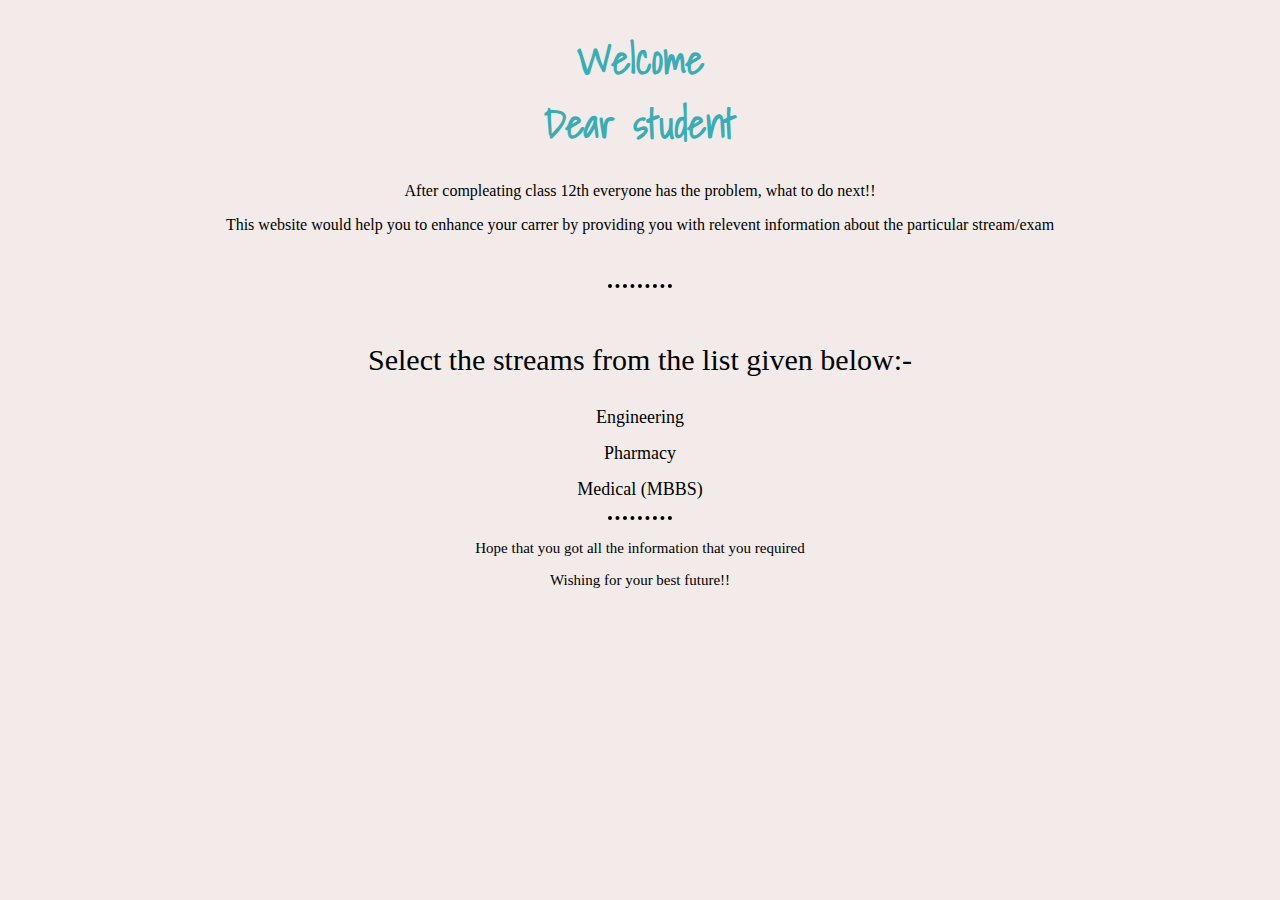
<file: index.html>
<!DOCTYPE html>
<html lang="en">
<head>
    <meta charset="UTF-8">
    <meta http-equiv="X-UA-Compatible" content="IE=edge">
    <meta name="viewport" content="width=device-width, initial-scale=1.0">
    <title>Higher Studies Admissions</title>
    <link rel="stylesheet" href="style1.css">
    <link rel="preconnect" href="https://fonts.googleapis.com">
    <link rel="preconnect" href="https://fonts.gstatic.com" crossorigin>
    <link href="https://fonts.googleapis.com/css2?family=Shadows+Into+Light&display=swap" rel="stylesheet">
    <link rel="shortcut icon" href="Images/favicon-96x96.png" type="image/x-icon">

</head>
<body>
    <div class="topDIV">
        <div class = "heading">
            <h1>Welcome <br> Dear student</h1>
        </div>
        <div class="h2">
            <p>After compleating class 12th everyone has the problem, what to do next!!</p>
            <p>This website would help you to enhance your carrer by providing you with relevent information about the particular stream/exam</p>

        </div>
    </div>
    <hr>
    <div class="midDIV">
        <div class="list">
            <p class="choice">Select the streams from the list given below:-</p>
            <div class = "link1"><a href="enggEx.html" target="_blank">Engineering</a></div>
            <div class="link2"><a href="pharma.html" target="_blank" >Pharmacy</a></div>
            <div class="link3"><a href="mbbs.html" target="_blank" >Medical (MBBS)</a></div>
            </p>
        </div>
    </div>
    <hr>
    <div class="BottomDIV">
        <p>Hope that you got all the information that you required</p>
        <p>Wishing for your best future!!</p>
    </div>
</body>
</html>
</file>
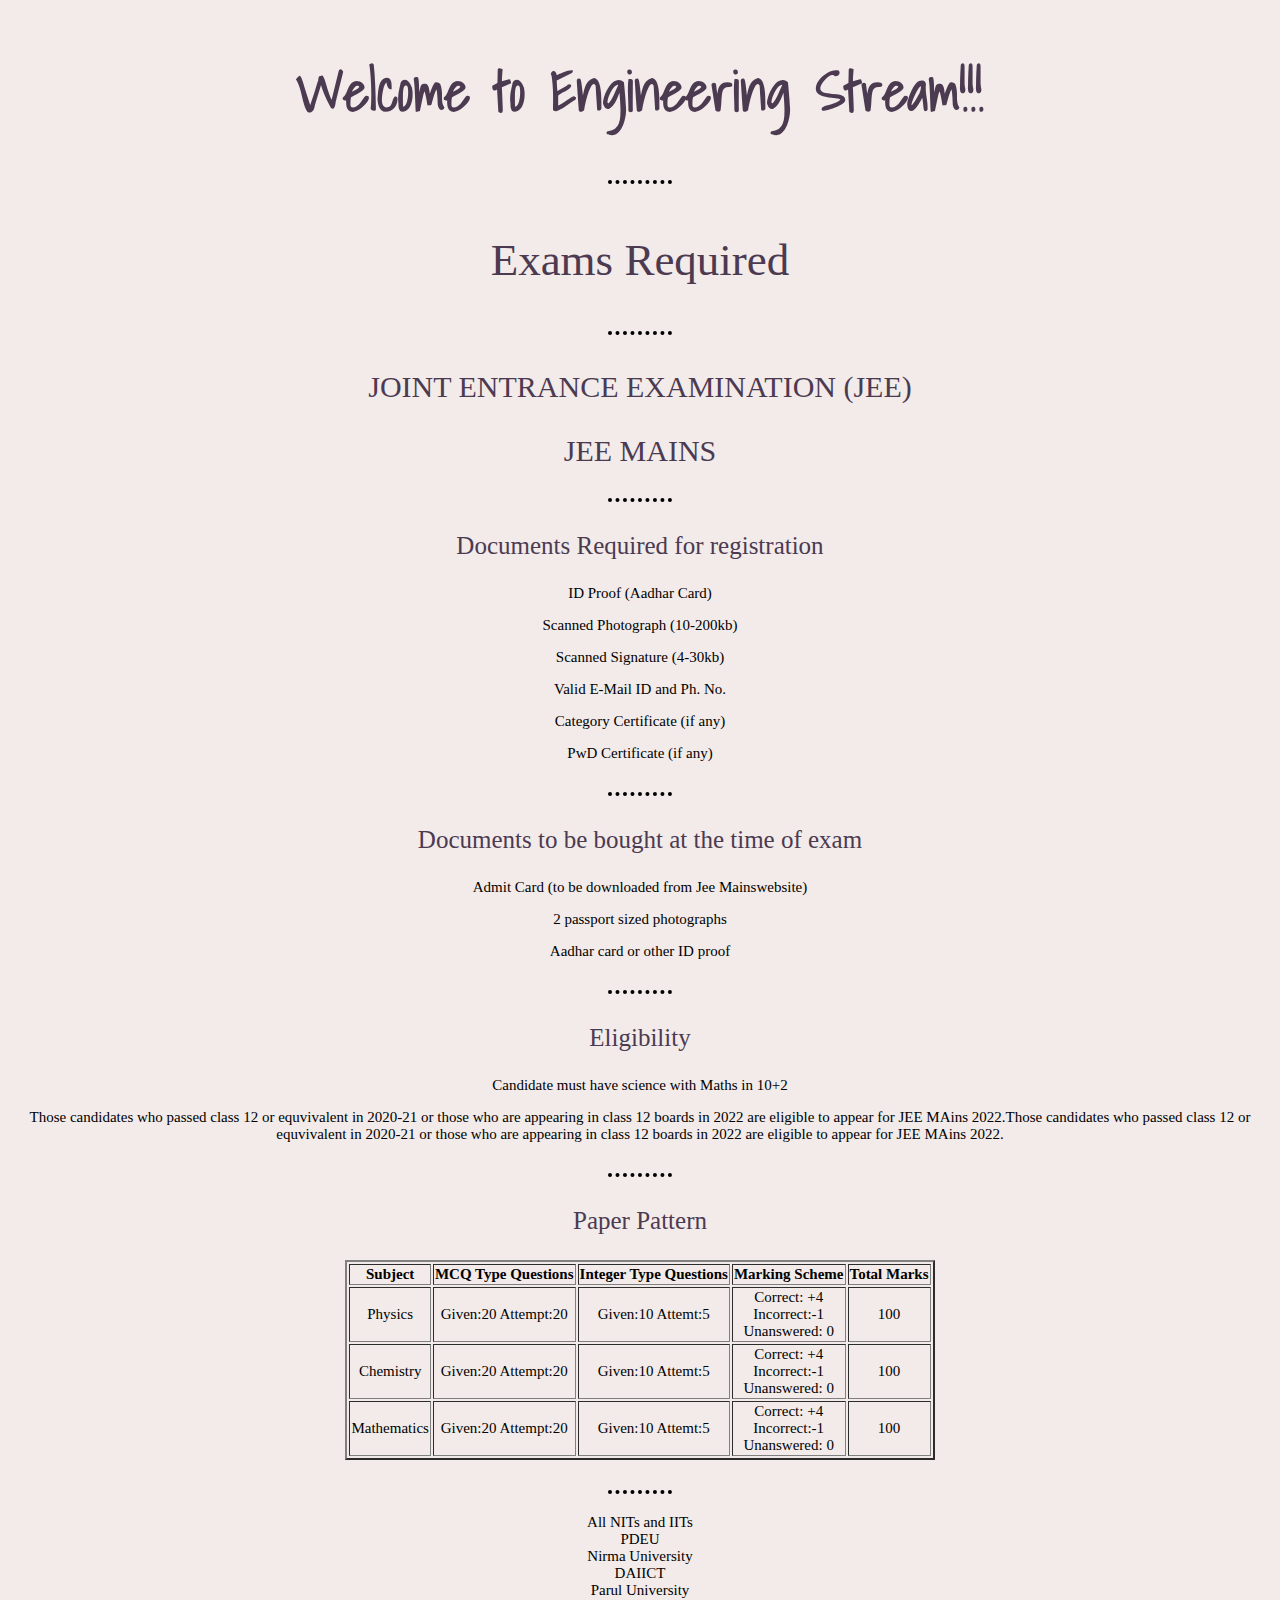
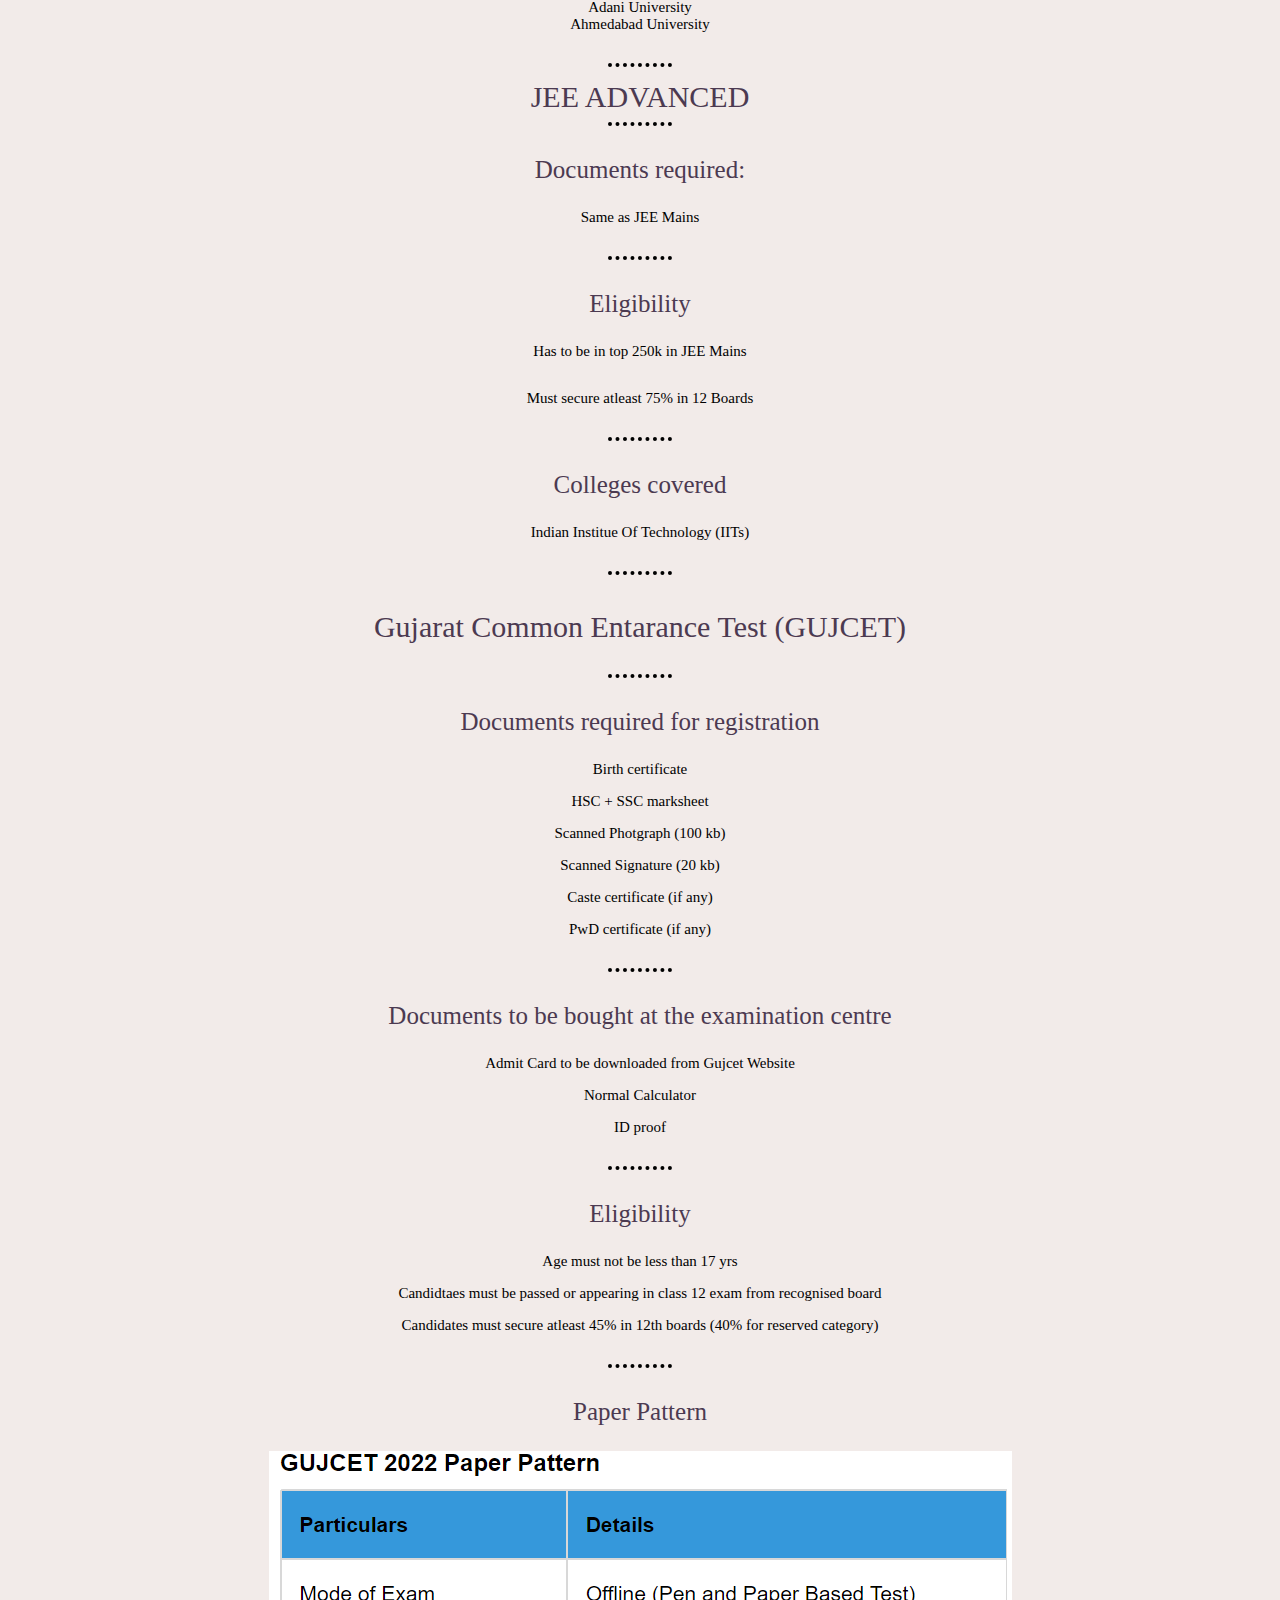
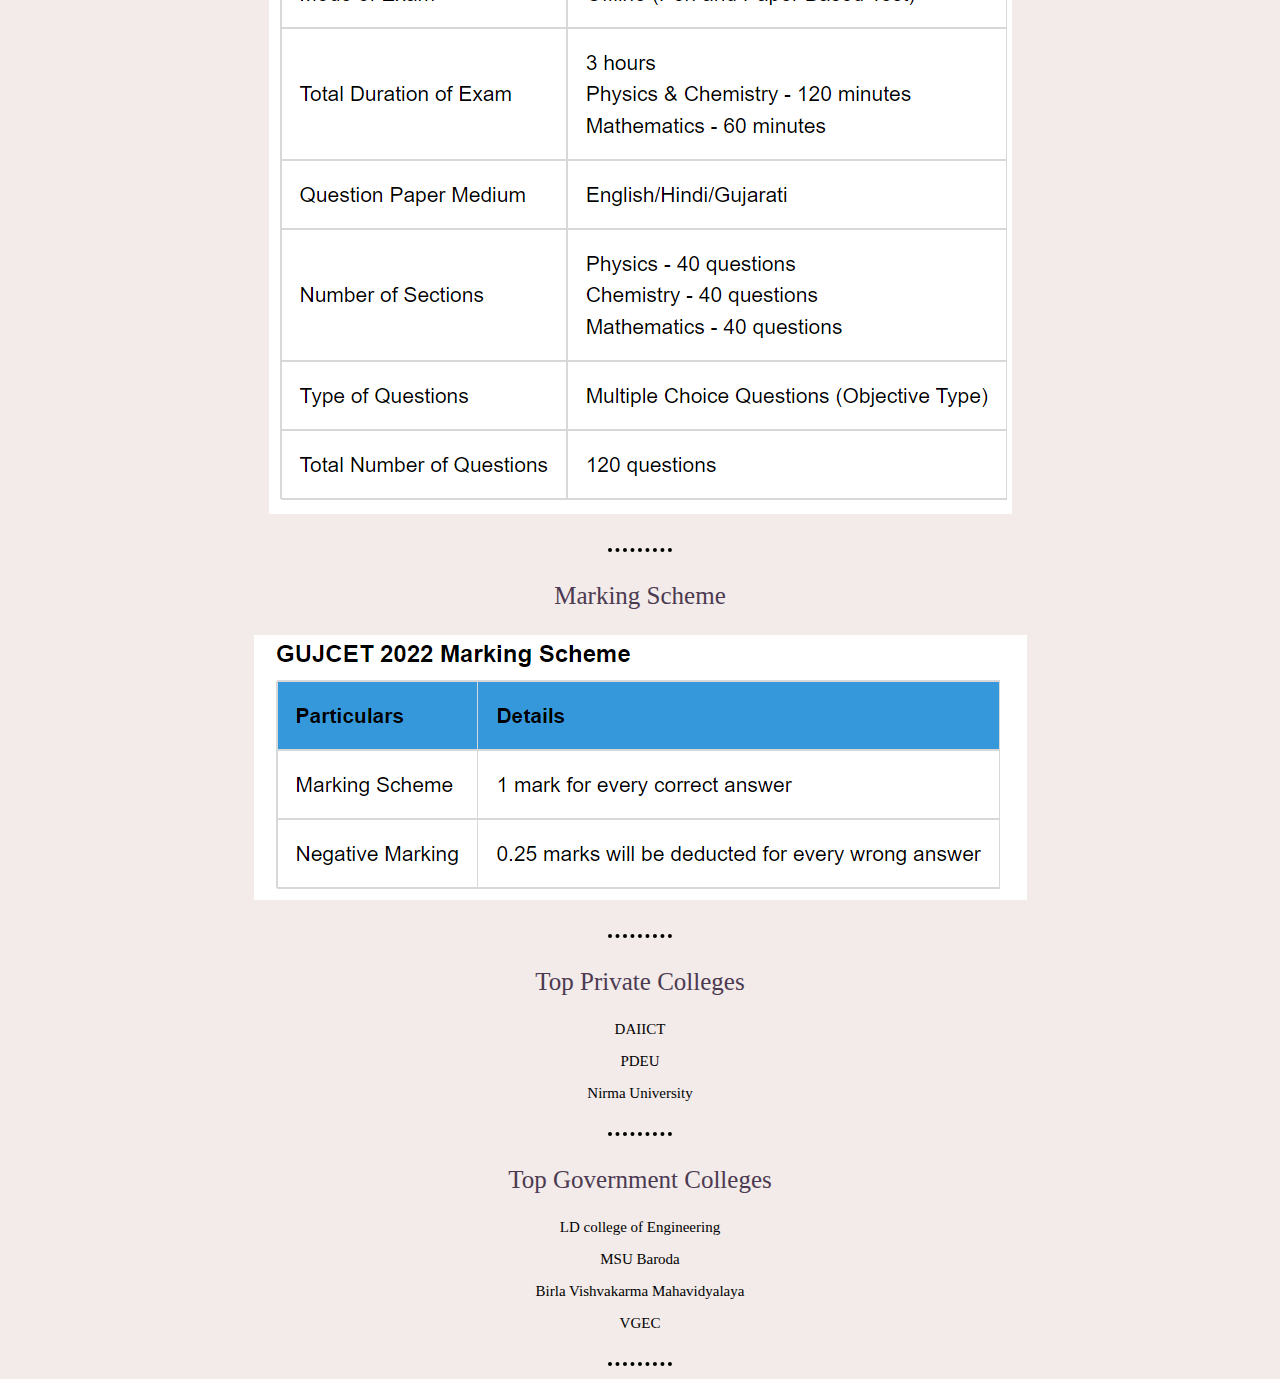
<file: enggEx.html>
<!DOCTYPE html>
<html lang="en">
<head>
    <meta charset="UTF-8">
    <meta http-equiv="X-UA-Compatible" content="IE=edge">
    <meta name="viewport" content="width=device-width, initial-scale=1.0">
    <title>Engineering</title>
    <link rel="stylesheet" href="style2.css">
    <link rel="preconnect" href="https://fonts.googleapis.com">
    <link rel="preconnect" href="https://fonts.gstatic.com" crossorigin>
    <link href="https://fonts.googleapis.com/css2?family=Shadows+Into+Light&display=swap" rel="stylesheet">
    <link rel="shortcut icon" href="Images/favicon-96x96.png" type="image/x-icon">

</head>
<body>
    <h2 class="mainHeading">Welcome to Engineering Stream!!!</h2>
    <hr>
    <h3>Exams Required</h3>
    <hr>
    <div class="exName">
        <p>JOINT ENTRANCE EXAMINATION (JEE)</p>
        <p>JEE MAINS</p>
    </div>
    <hr>
    <div class="div1">
    <p class="subHeading1">Documents Required for registration</p>
    <p>ID Proof (Aadhar Card)</p>       
    <p>Scanned Photograph (10-200kb)</p>
    <p>Scanned Signature (4-30kb)</p>
    <p>Valid E-Mail ID and Ph. No.</p>
    <p>Category Certificate (if any)</p>
    <p>PwD Certificate (if any)</p>
    </div>
    <hr>
    <div class="div1">
    <p class="subHeading1">Documents to be bought at the time of exam</p>
    <p>Admit Card (to be downloaded from <a href="https://jeemain.nta.nic.in/">Jee Mains</a>website)</p>
    <p>2 passport sized photographs</p>
    <p>Aadhar card or other ID proof</p>
    </div>
    <hr>
    <div class="div1">
    <p class="subHeading1">Eligibility</p>
    <p>Candidate must have science with Maths in 10+2</p>
    <p>Those candidates who passed class 12 or equvivalent in 2020-21 or those who are appearing in class 12 boards in 2022 are eligible to appear for JEE MAins 2022.Those candidates who passed class 12 or equvivalent in 2020-21 or those who are appearing in class 12 boards in 2022 are eligible to appear for JEE MAins 2022.</p>
    </div>
    <hr>
    <div class="div1">
    <p class="subHeading1">Paper Pattern</p>
    
        <table border="2" class="centre">
            <tr>
                <th>Subject</th>
                <th>MCQ Type Questions</th>
                <th>Integer Type Questions</th>
                <th>Marking Scheme</th>
                <th>Total Marks</th>
            </tr>
            <tr>
                <td>Physics</td>
                <td>Given:20 Attempt:20</td>
                <td>Given:10 Attemt:5</td>
                <td>Correct: +4 <br> Incorrect:-1 <br>Unanswered: 0</td>
                <td>100</td>
            </tr>
            <tr>
                <td>Chemistry</td>
                <td>Given:20 Attempt:20</td>
                <td>Given:10 Attemt:5</td>
                <td>Correct: +4 <br> Incorrect:-1 <br>Unanswered: 0</td>
                <td>100</td>
            </tr>
            <tr>
                <td>Mathematics</td>
                <td>Given:20 Attempt:20</td>
                <td>Given:10 Attemt:5</td>
                <td>Correct: +4 <br> Incorrect:-1 <br>Unanswered: 0</td>
                <td>100</td>
            </tr>
        </table>
    </div>
    <hr>
    <div class="div1">
    <p class="subHeading1>Top Colleges"</p>
    
        <a href="nitIIT.html" target="_blank">All NITs and IITs</a><br>
        <a href="https://www.pdpu.ac.in/" target="_blank">PDEU</a><br>
        <a href="https://nirmauni.ac.in/" target="_blank">Nirma University</a><br>
        <a href="https://www.daiict.ac.in/" target="_blank">DAIICT</a><br>
        <a href="https://paruluniversity.ac.in/" target="_blank">Parul University</a><br>
        <a href="http://www.aii.ac.in/aiie/" target="_blank">Adani University</a><br>
        <a href="https://ahduni.edu.in/" target="_blank">Ahmedabad University</a>
    </div>
    <hr>
    <div class="exName">JEE ADVANCED</div>
    <hr>
    <p class="subHeading1">Documents required:</p>
    <p class="div1">Same as JEE Mains</p>
    <hr>
    <p class="subHeading1">Eligibility</p>
    <p class="div1">Has to be in top 250k in JEE Mains</p>
    <p class="div1">Must secure atleast 75% in 12 Boards</p>
    <hr>
    <p class="subHeading1">Colleges covered</p>
    <div class="div2"><a href="https://en.wikipedia.org/wiki/Indian_Institutes_of_Technology" target="_blank">Indian Institue Of Technology (IITs)</a></div>
    <hr>
    <div class="exName">
        <p >Gujarat Common Entarance Test (GUJCET)</p>
    </div>
    <hr>
    <div class="div1">
        <p class="subHeading1">Documents required for registration</p>
        <p>Birth certificate</p>
        <p>HSC + SSC marksheet</p>
        <p>Scanned Photgraph (100 kb)</p>
        <p>Scanned Signature (20 kb)</p>
        <p>Caste certificate (if any)</p>
        <p>PwD certificate (if any)</p>
    </div>
    <hr>
    <div class="div1">
        <p class="subHeading1">Documents to be bought at the examination centre</p>
        <p>Admit Card to be downloaded from <a href="https://gujcet.gseb.org/">Gujcet</a> Website</p>
        <p>Normal Calculator</p>
        <p>ID proof</p>
    </div>
    <hr>
    <div class="div1">
        <p class="subHeading1">Eligibility</p>
        <p>Age must not be less than 17 yrs</p>
        <p>Candidtaes must be passed or appearing in class 12 exam from recognised board</p>
        <p>Candidates must secure atleast 45% in 12th boards (40% for reserved category)</p>
    </div>
    <hr>
    <div class="div1">
        <p class="subHeading1">Paper Pattern</p>
        <div class="subDIV">
            <img src="Images/GujCETpaperPattern.png" alt="GujCET paper pattern">
        </div>
    </div>
    <hr>
    <div class="div1">
        <p class="subHeading1">Marking Scheme</p>
        <div class="subDIV">
            <img src="Images/GujCETmarkingScheme.png" alt="GujCET marking scheme">
        </div>
    </div>
    <hr>
    <div class="div1">
        <p class="subHeading1">Top Private Colleges</p>
        <p><a href="https://www.daiict.ac.in/">DAIICT</a></p>
        <p><a href="https://www.pdpu.ac.in/">PDEU</a></p>
        <p><a href="https://nirmauni.ac.in/">Nirma University</a></p>
    </div>
    <hr>
    <div class="div1">
        <p class="subHeading1">Top Government Colleges</p>
        <p><a href="http://ldce.ac.in/">LD college of Engineering</a></p>
        <p><a href="https://www.msubaroda.ac.in/">MSU Baroda</a></p>
        <p><a href="https://www.bvmengineering.ac.in/">Birla Vishvakarma Mahavidyalaya</a></p>
        <p><a href="https://www.vgecg.ac.in/">VGEC</a></p>

    </div>
    <hr>
</body>
</html>
</file>
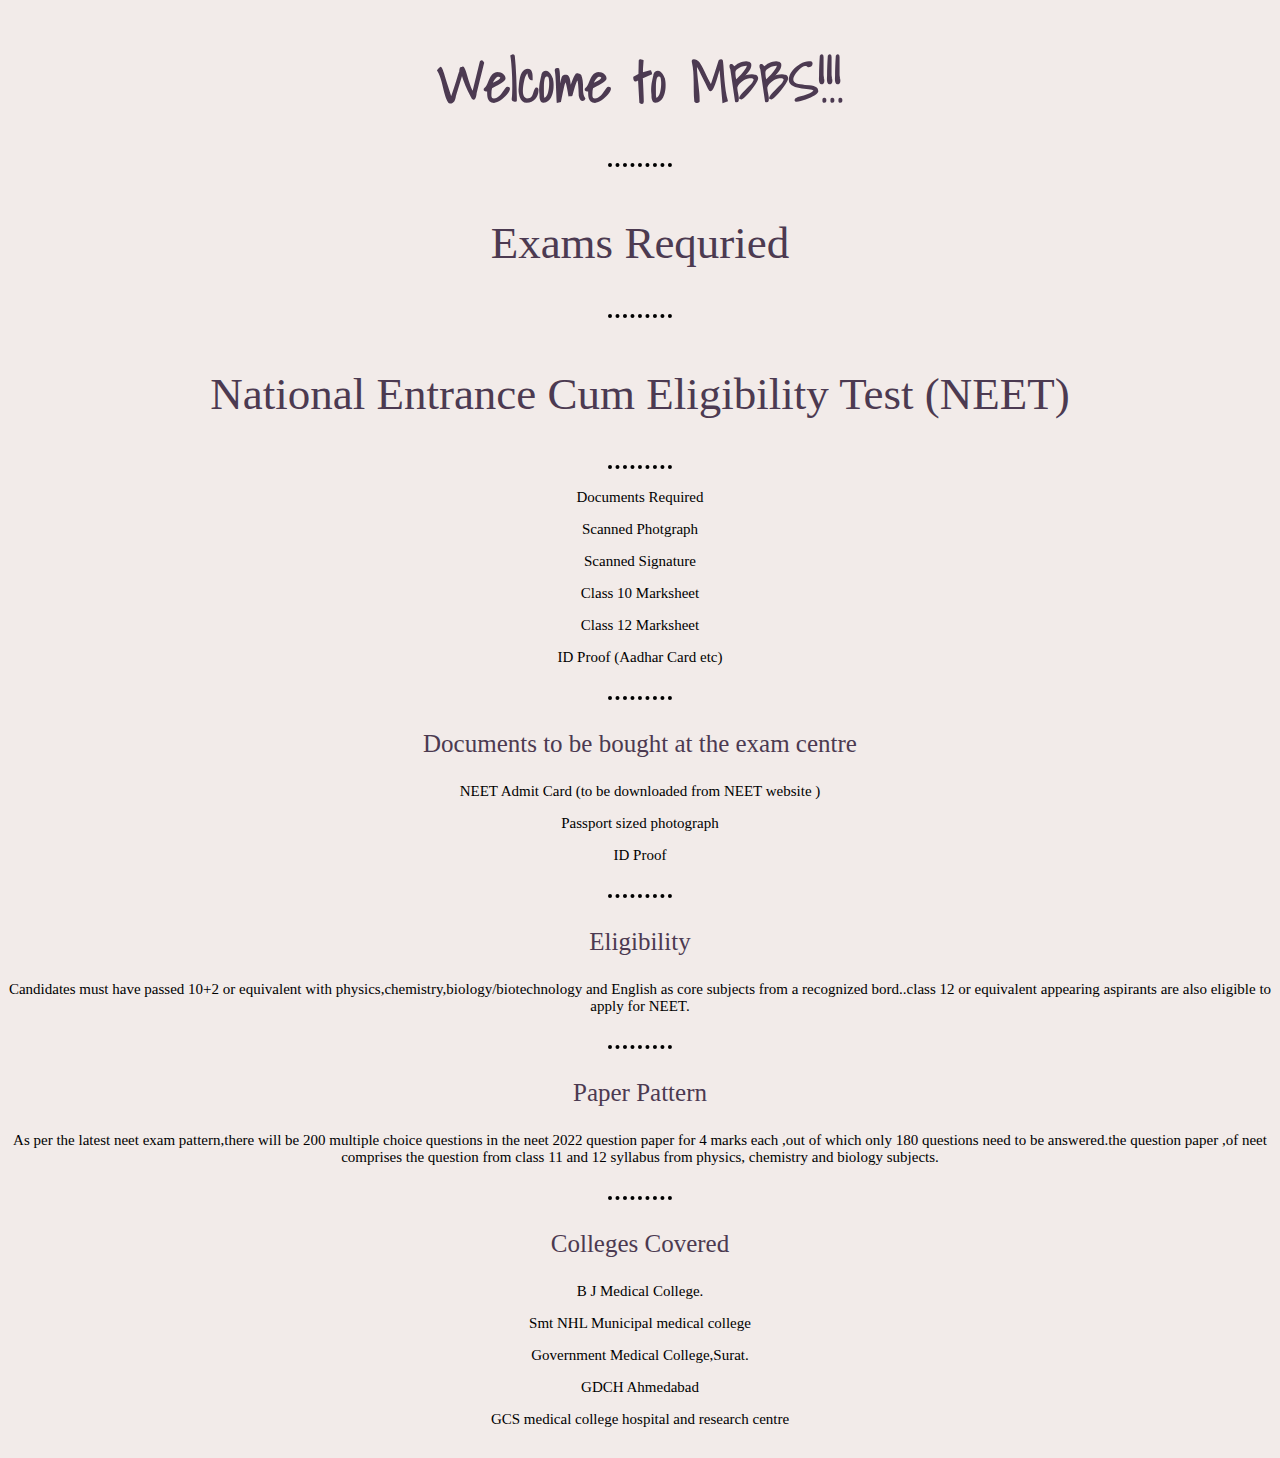
<file: mbbs.html>
<!DOCTYPE html>
<html lang="en">
<head>
    <meta charset="UTF-8">
    <meta http-equiv="X-UA-Compatible" content="IE=edge">
    <meta name="viewport" content="width=device-width, initial-scale=1.0">
    <title>MBBS</title>
    <link rel="stylesheet" href="style2.css">
    <link rel="preconnect" href="https://fonts.googleapis.com">
    <link rel="preconnect" href="https://fonts.gstatic.com" crossorigin>
    <link href="https://fonts.googleapis.com/css2?family=Shadows+Into+Light&display=swap" rel="stylesheet">
    <link rel="shortcut icon" href="Images/favicon-96x96.png" type="image/x-icon">
</head>
<body>
    <h1 class="mainHeading">Welcome to MBBS!!!</h1>
    <hr>
    <h3>Exams Requried</h3>
    <hr>
    <h3>National Entrance Cum Eligibility Test (NEET)</h3>
    <hr>
    <div class="div1">
        <p class="subHeading">Documents Required</p>
        <p>Scanned Photgraph</p>
        <p>Scanned Signature</p>
        <p>Class 10 Marksheet</p>
        <p>Class 12 Marksheet</p>
        <p>ID Proof (Aadhar Card etc)</p>
    </div>
    <hr>
    <div class="div1">
        <p class="subHeading1">Documents to be bought at the exam centre</p>
        <p>NEET Admit Card (to be downloaded from <a href="https://nta.ac.in/medicalexam">NEET</a> website )</p>
        <p>Passport sized photograph</p>
        <p>ID Proof</p>

    </div>
    <hr>
    <div class="div1">
        <p class="subHeading1">Eligibility</p>
        <p>Candidates must have passed 10+2 or equivalent with physics,chemistry,biology/biotechnology and English as core subjects from a recognized bord..class 12 or equivalent appearing aspirants are also eligible to apply for NEET.</p>
    </div>
    <hr>
    <div class="div1">
        <p class="subHeading1">Paper Pattern</p>
        <p>As per the latest neet exam pattern,there will be 200 multiple choice questions in the neet 2022 question paper for 4 marks each ,out of which only 180 questions need to be answered.the question paper ,of neet comprises the question from class 11 and 12 syllabus from physics, chemistry and biology subjects.</p>

    </div>
    <hr>
    <div class="div1">
        <p class="subHeading1">Colleges Covered</p>
        <p><a href="http://www.bjmcabd.edu.in/">B J Medical College.</a></p>
        <p><a href="http://www.amcmet.org/college/test-2/">Smt NHL Municipal medical college</a></p>
        <p><a href="https://gmcsurat.edu.in/doku.php">Government Medical College,Surat.</a></p>
        <p><a href="http://www.gdchahmd.org/">GDCH Ahmedabad</a></p>
        <p><a href="http://www.gcsmc.org/">GCS medical college hospital and research centre</a></p>
    </div>
</body>
</html>
</file>
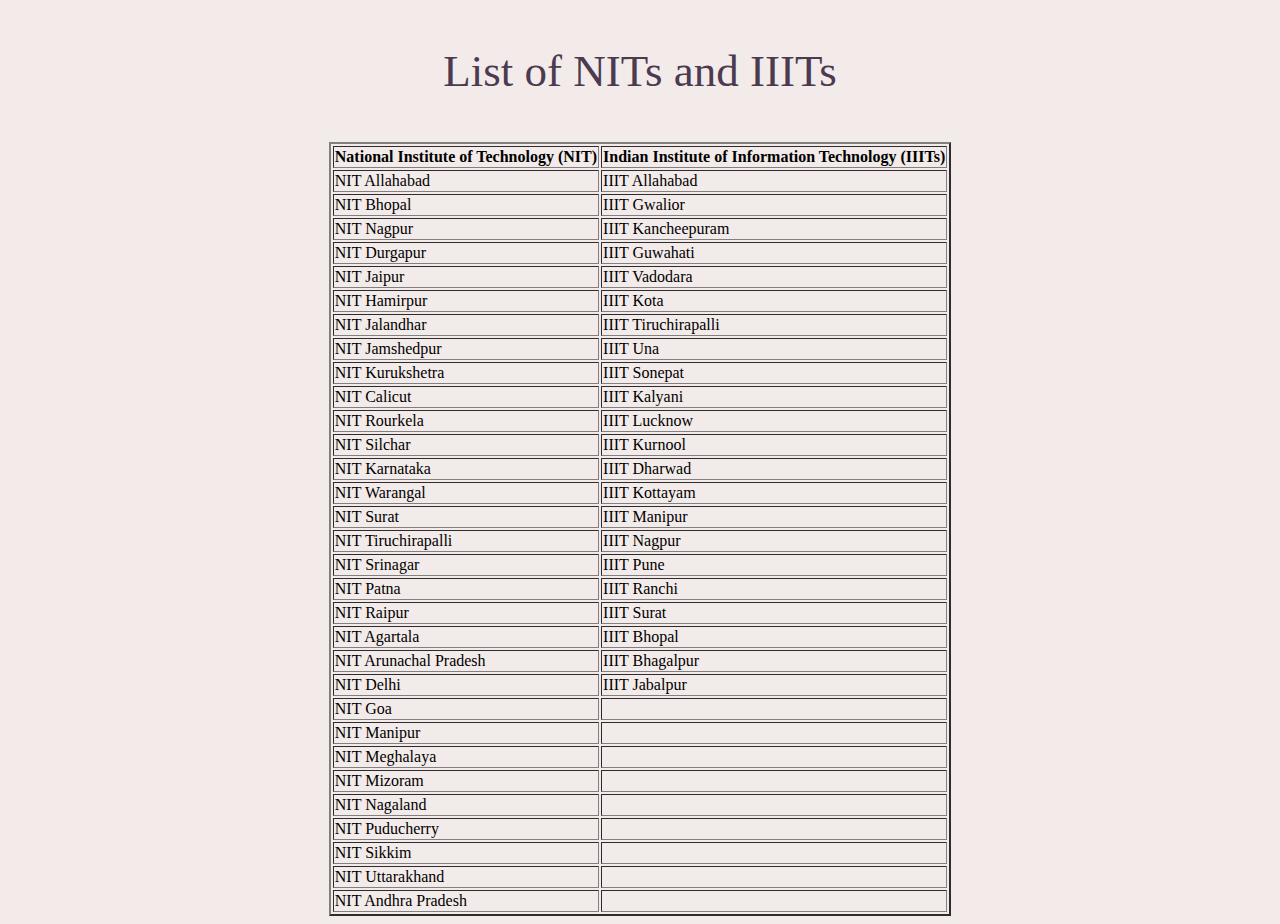
<file: nitIIT.HTML>
<!DOCTYPE html>
<html lang="en">
<head>
    <meta charset="UTF-8">
    <meta http-equiv="X-UA-Compatible" content="IE=edge">
    <meta name="viewport" content="width=device-width, initial-scale=1.0">
    <title>NITs and IIITs</title>
    <link rel="stylesheet" href="style2.css">
    <link rel="shortcut icon" href="Images/favicon-96x96.png" type="image/x-icon">

</head>
<body>
    <h3>List of NITs and IIITs</h3>
    <table border="2" class = centre>
        <tr>
            <th>National Institute of Technology (NIT)</th>
            <th>Indian Institute of Information Technology (IIITs)</th>
        </tr>
        <tr>
            <td><a href="http://www.mnnit.ac.in/" target="_blank">NIT Allahabad</a></td>
            <td><a href="https://www.iiita.ac.in/" target="_blank">IIIT Allahabad</a></td>
        </tr>
        <tr>
            <td><a href="http://www.manit.ac.in/" target="_blank">NIT Bhopal</a></td>
            <td><a href="http://www.iiitm.ac.in/index.php/en/" target="_blank">IIIT Gwalior</a></td>
        </tr>
        <tr>
            <td><a href="https://vnit.ac.in/" target="_blank">NIT Nagpur</a></td>
            <td><a href="https://www.iiitdm.ac.in/" target="_blank">IIIT Kancheepuram</a></td>
        </tr>
        <tr>
            <td><a href="https://nitdgp.ac.in/" target="_blank">NIT Durgapur</a></td>
            <td><a href="https://www.iiitg.ac.in/" target="_blank">IIIT Guwahati</a></td>
        </tr>
        <tr>
            <td><a href="https://mnit.ac.in/" target="_blank">NIT Jaipur</a></td>
            <td><a href="http://www.iiitvadodara.ac.in/" target="_blank">IIIT Vadodara</a></td>
        </tr>
        <tr>
            <td><a href="https://nith.ac.in/" target="_blank">NIT Hamirpur</a></td>
            <td><a href="https://iiitkota.ac.in/" target="_blank">IIIT Kota</a></td>
        </tr>
        <tr>
            <td><a href="https://www.nitj.ac.in/" target="_blank">NIT Jalandhar</a></td>
            <td><a href="http://www.iiitt.ac.in/" target="_blank">IIIT Tiruchirapalli</a></td>
        </tr>
        <tr>
            <td><a href="https://www.nitjsr.ac.in/" target="_blank">NIT Jamshedpur</a></td>
            <td><a href="https://iiitu.ac.in/" target="_blank">IIIT Una</a></td>
        </tr>
        <tr>
            <td><a href="http://www.nitkkr.ac.in/" target="_blank">NIT Kurukshetra</a></td>
            <td><a href="http://iiitsonepat.ac.in/" target="_blank">IIIT Sonepat</a></td>
        </tr>
        <tr>
            <td><a href="http://www.nitc.ac.in/" target="_blank">NIT Calicut</a></td>
            <td><a href="http://iiitkalyani.ac.in/" target="_blank">IIIT Kalyani</a></td>
        </tr>
        <tr>
            <td><a href="https://www.nitrkl.ac.in/" target="_blank">NIT Rourkela</a></td>
            <td><a href="https://iiitl.ac.in/" target="_blank">IIIT Lucknow</a></td>
        </tr>
        <tr>
            <td><a href="http://www.nits.ac.in/" target="_blank">NIT Silchar</a></td>
            <td><a href="https://iiitk.ac.in/" target="_blank">IIIT Kurnool</a></td>
        </tr>
        <tr>
            <td><a href="https://www.nitk.ac.in/" target="_blank">NIT Karnataka</a></td>
            <td><a href="https://iiitdwd.ac.in/" target="_blank">IIIT Dharwad</a></td>
        </tr>
        <tr>
            <td><a href="https://www.nitw.ac.in/" target="_blank">NIT Warangal</a></td>
            <td><a href="https://www.iiitkottayam.ac.in/#!/home" target="_blank">IIIT Kottayam</a></td>
        </tr>
        <tr>
            <td><a href="svnit.ac.in" target="_blank">NIT Surat</a></td>
            <td><a href="http://www.iiitmanipur.ac.in/" target="_blank">IIIT Manipur</a></td>
        </tr>
        <tr>
            <td><a href="https://www.nitt.edu/" target="_blank">NIT Tiruchirapalli</a></td>
            <td><a href="https://iiitn.ac.in/" target="_blank">IIIT Nagpur</a></td>
        </tr>
        <tr>
            <td><a href="https://nitsri.ac.in/" target="_blank">NIT Srinagar</a></td>
            <td><a href="iiitp.ac.in" target="_blank">IIIT Pune</a></td>
        </tr>
        <tr>
            <td><a href="http://www.nitp.ac.in/php/home.php" target="_blank">NIT Patna</a></td>
            <td><a href="https://iiitranchi.ac.in/" target="_blank">IIIT Ranchi</a></td>
        </tr>
        <tr>
            <td><a href="http://www.nitrr.ac.in/" target="_blank">NIT Raipur</a></td>
            <td><a href="http://www.iiitsurat.ac.in/" target="_blank">IIIT Surat</a></td>
        </tr>
        <tr>
            <td><a href="https://nita.ac.in/" target="_blank">NIT Agartala</a></td>
            <td><a href="http://iiitbhopal.ac.in/#!/" target="_blank">IIIT Bhopal</a></td>
        </tr>
        <tr>
            <td><a href="https://www.nitap.ac.in/" target="_blank">NIT Arunachal Pradesh</a></td>
            <td><a href="https://www.iiitbh.ac.in/" target="_blank">IIIT Bhagalpur</a></td>
        </tr>
        <tr>
            <td><a href="https://nitdelhi.ac.in/" target="_blank">NIT Delhi</a></td>
            <td><a href="https://www.iiitdmj.ac.in/" target="_blank">IIIT Jabalpur</a></td>
        </tr>
        <tr>
            <td><a href="https://www.nitgoa.ac.in/" target="_blank">NIT Goa</a></td>
            <td></td>

        </tr>
        <tr>
            <td><a href="https://www.nitmanipur.ac.in/" target="_blank">NIT Manipur</a></td>
            <td></td>
        </tr>
        <tr>
            <td><a href="https://www.nitm.ac.in/" target="_blank">NIT Meghalaya</a></td>
            <td></td>
        </tr>
        <tr>
            <td><a href="https://www.nitmz.ac.in/" target="_blank">NIT Mizoram</a></td>
            <td></td>
        </tr>
        <tr>
            <td><a href="https://www.nitnagaland.ac.in/" target="_blank">NIT Nagaland</a></td>
            <td></td>
        </tr>
        <tr>
            <td><a href="https://www.nitpy.ac.in/" target="_blank">NIT Puducherry</a></td>
            <td></td>
        </tr>
        <tr>
            <td><a href="https://nitsikkim.ac.in/" target="_blank">NIT Sikkim</a></td>
            <td></td>
        </tr>
        <tr>
            <td><a href="https://nituk.ac.in/" target="_blank">NIT Uttarakhand</a></td>
            <td></td>
        </tr>
        <tr>
            <td><a href="https://www.nitandhra.ac.in/main/" target="_blank">NIT Andhra Pradesh</a></td>
            <td></td>
        </tr>
    </table>
</body>
</html>
</file>
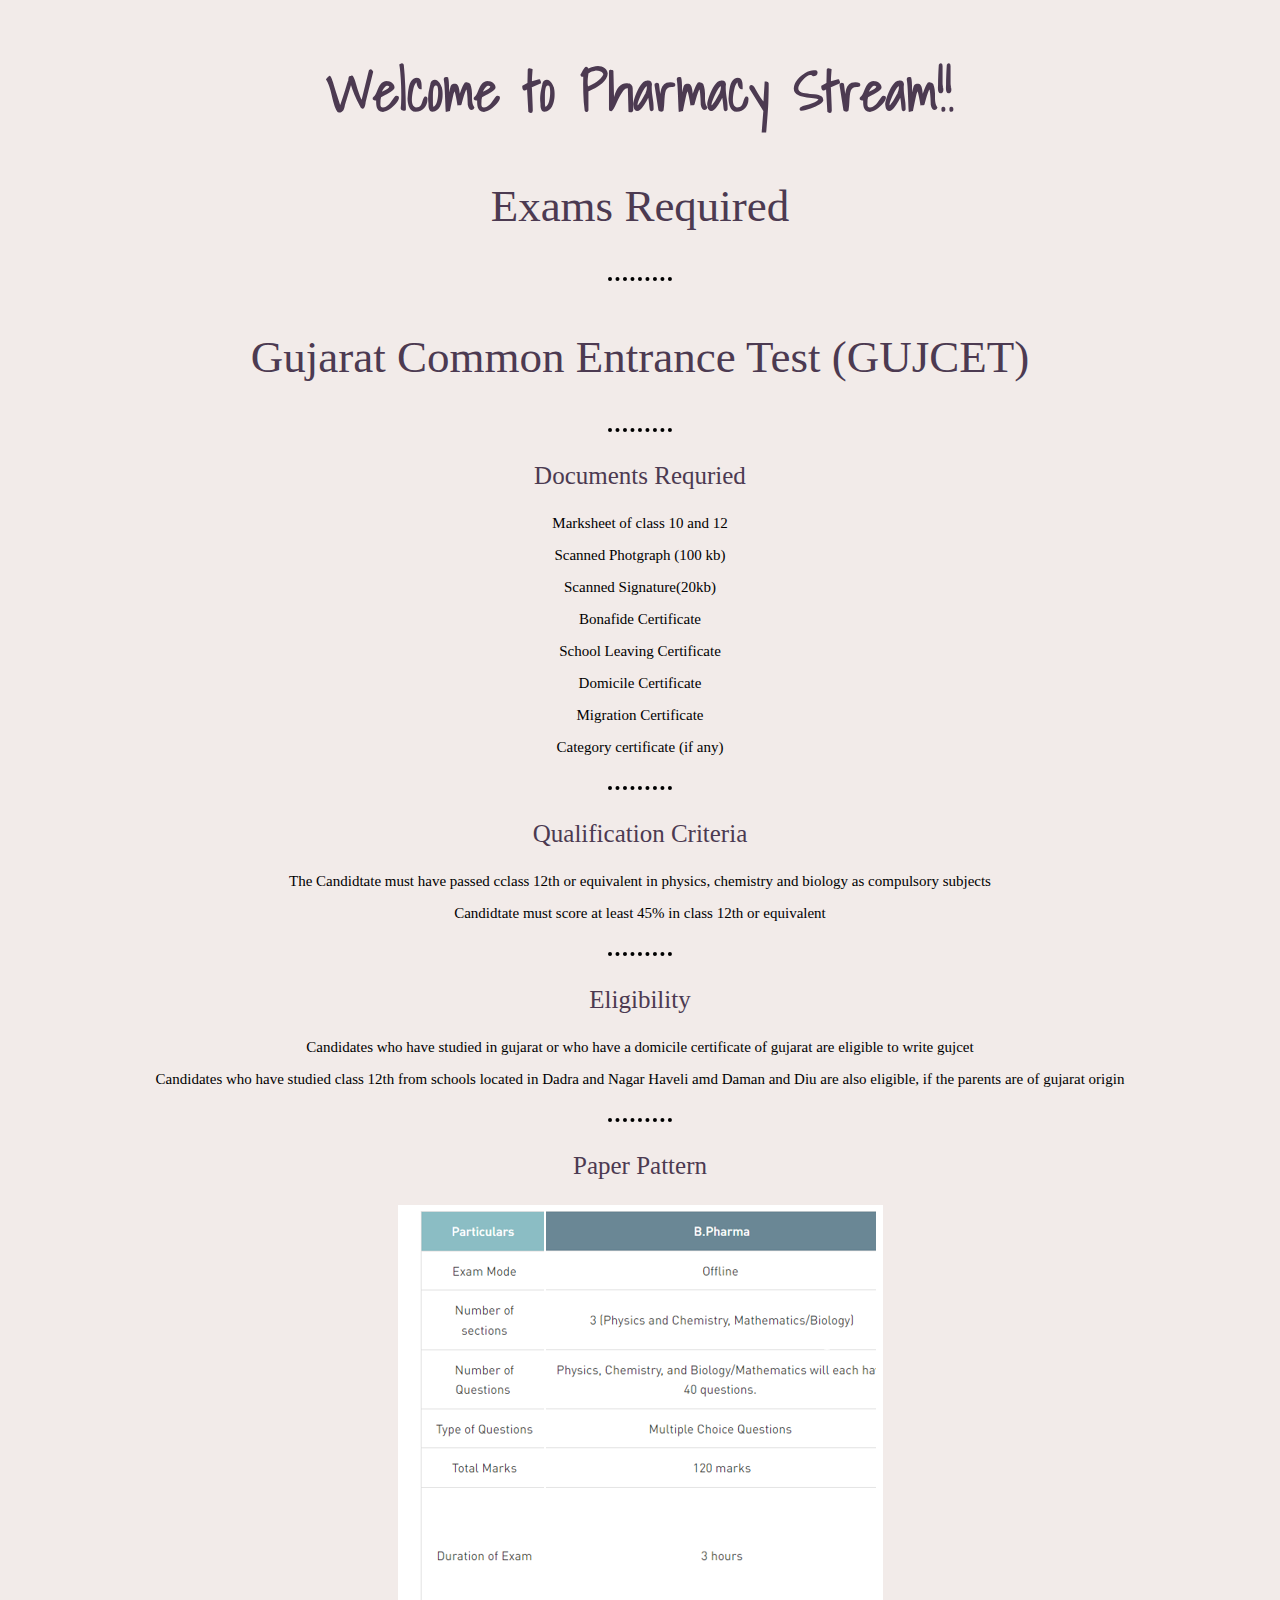
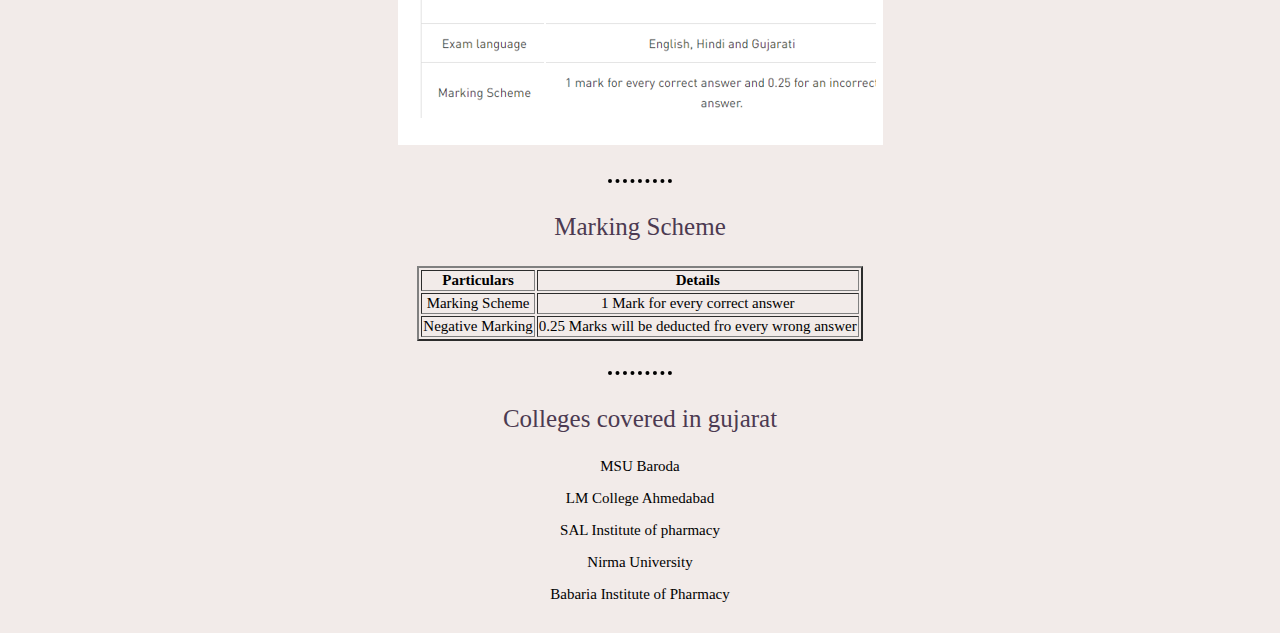
<file: pharma.html>
<!DOCTYPE html>
<html lang="en">
<head>
    <meta charset="UTF-8">
    <meta http-equiv="X-UA-Compatible" content="IE=edge">
    <meta name="viewport" content="width=device-width, initial-scale=1.0">
    <title>Pharmacy</title>
    <link rel="shortcut icon" href="Images/favicon-96x96.png" type="image/x-icon">
    <link rel="stylesheet" href="style2.css">
    <link rel="preconnect" href="https://fonts.googleapis.com">
    <link rel="preconnect" href="https://fonts.gstatic.com" crossorigin>
    <link href="https://fonts.googleapis.com/css2?family=Shadows+Into+Light&display=swap" rel="stylesheet">

</head>
<body>
    <h2 class="mainHeading">Welcome to Pharmacy Stream!!</h2>
    <h3>Exams Required</h3>
    <hr>
    <h3>Gujarat Common Entrance Test (GUJCET)</h3>
    <hr>
    <div class="div1">
        <p class="subHeading1">Documents Requried </p>
        <p>Marksheet of class 10 and 12</p>
        <p>Scanned Photgraph (100 kb)</p>
        <p>Scanned Signature(20kb)</p>
        <p>Bonafide Certificate</p>
        <p>School Leaving Certificate</p>
        <p>Domicile Certificate</p>
        <p>Migration Certificate</p>
        Category certificate (if any)
    </div>
    <hr>
    <div class="div1">
        <p class="subHeading1">Qualification Criteria</p>
        <p>The Candidtate must have passed cclass 12th or equivalent in physics, chemistry and biology as compulsory subjects</p>
        <p>Candidtate must score at least 45% in class 12th or equivalent</p>
    </div>
    <hr>
    <div class="div1">
        <p class="subHeading1">Eligibility</p>
        <p>Candidates who have studied in gujarat or who have a domicile certificate of gujarat are eligible to write gujcet</p>
        <p>Candidates who have studied class 12th from schools located in Dadra and Nagar Haveli amd Daman and Diu are also eligible, if the parents are of gujarat origin</p>

    </div>
    <hr>
    <div class="div1">
        <p class="subHeading1">Paper Pattern</p>
        <div class="subDIV">
            <img src="Images/gujcetPaperPatternBIO.png" alt="GujCET paper pattern">
        </div>
    </div>
    <hr>
    <div class="div1">
        <p class="subHeading1">Marking Scheme</p>
        <div>
            <table border="2" class="centre">
                <tr>
                    <th>Particulars</th>
                    <th>Details</th>
                </tr>
                <tr>
                    <td>Marking Scheme</td>
                    <td>1 Mark for every correct answer</td>
                </tr>
                <tr>
                    <td>Negative Marking</td>
                    <td>0.25 Marks will be deducted fro every wrong answer</td>
                </tr>
            </table>
        </div>
    </div>
    <hr>
    <div class="div1">
        <p class="subHeading1">Colleges covered in gujarat</p>
        <p><a href="https://www.msubaroda.ac.in/academics/FOP">MSU Baroda</a></p>
        <p><a href="https://www.lmcp.ac.in/">LM College Ahmedabad</a></p>
        <p><a href="https://www.sal.edu.in/institutes/sal-institute-of-pharmacy/">SAL Institute of pharmacy</a></p>
        <p><a href="https://pharmacy.nirmauni.ac.in/">Nirma University</a></p>
        <p><a href="https://bitspharmacy.org/">Babaria Institute of Pharmacy</a></p>
    </div>
</body>
</html>
</file>
<file: style1.css>
body{
    background-color:#F2EBE9;
}

.heading{
    color: #3BACB6;
    text-align: center;
    font-family: "Shadows Into Light";
    font-size: 20px;
    font-style: normal;
}
.h2{
    text-align: center;
}
hr{
    border-style: none;
    height: 5px;
    width: 5%;
    border-top:dotted 4px black;

}
.topDIV{
    margin-bottom: 50px;
   
}
.midDIV{
    margin-top: 50px;

}
.list{
    text-align: center;
}
.link1{
    margin-bottom: 15px;
    font-size: 18px;

}
.link2{
    margin-bottom: 15px;
    font-size: 18px;    
}
.link3{
    margin-bottom: 15px;
    font-size: 18px;
}
a:link {
     text-decoration: none;
     color: black;


}


a:visited { 
    text-decoration: none;
    color: black;

}


a:hover {
     text-decoration: none;
     color: blue;
    
}
.choice{
    font-family:'Times New Roman', Times, serif;
    font-size: 30px;
}
.BottomDIV{
    text-align: center;
    font-size: 15px;

}
</file>
<file: style2.css>
body{
    background-color:#F2EBE9;
}
hr{
    border-style: none;
    height: 5px;
    width: 5%;
    border-top:dotted 4px black;

}
.mainHeading{
    font-family: 'Shadows Into Light', cursive;
    font-size: 55px;
    text-align: center;
    color: #4C3A51;
}
h3{
    font-size: 45px;
    font-family: 'Times New Roman', Times, serif;
    font-weight: lighter;
    text-align: center;
    color: #4C3A51;
}
.exName{
    text-align: center;
    font-size: 30px;
    font-family: 'Times New Roman', Times, serif;
    color: #4C3A51;
}
.div1{
    font-size: 15px;
    text-align: center;
    margin-bottom: 30px;
}
.subHeading1{
    font-size: 25px;
    font-family: 'Times New Roman', Times, serif;
    color: #4C3A51;
    text-align: center;
}

a:link {
    text-decoration: none;
    color: black;


}


a:visited { 
   text-decoration: none;
   color: black;

}


a:hover {
    text-decoration: none;
    color: blue;
   
}
.centre{
    margin-left: auto;
    margin-right: auto;
}
.div2{
    text-align: center;
    font-size: 15px;
    margin-bottom: 30px;
}
.subDIV{
    align-items: center;
}
</file>
